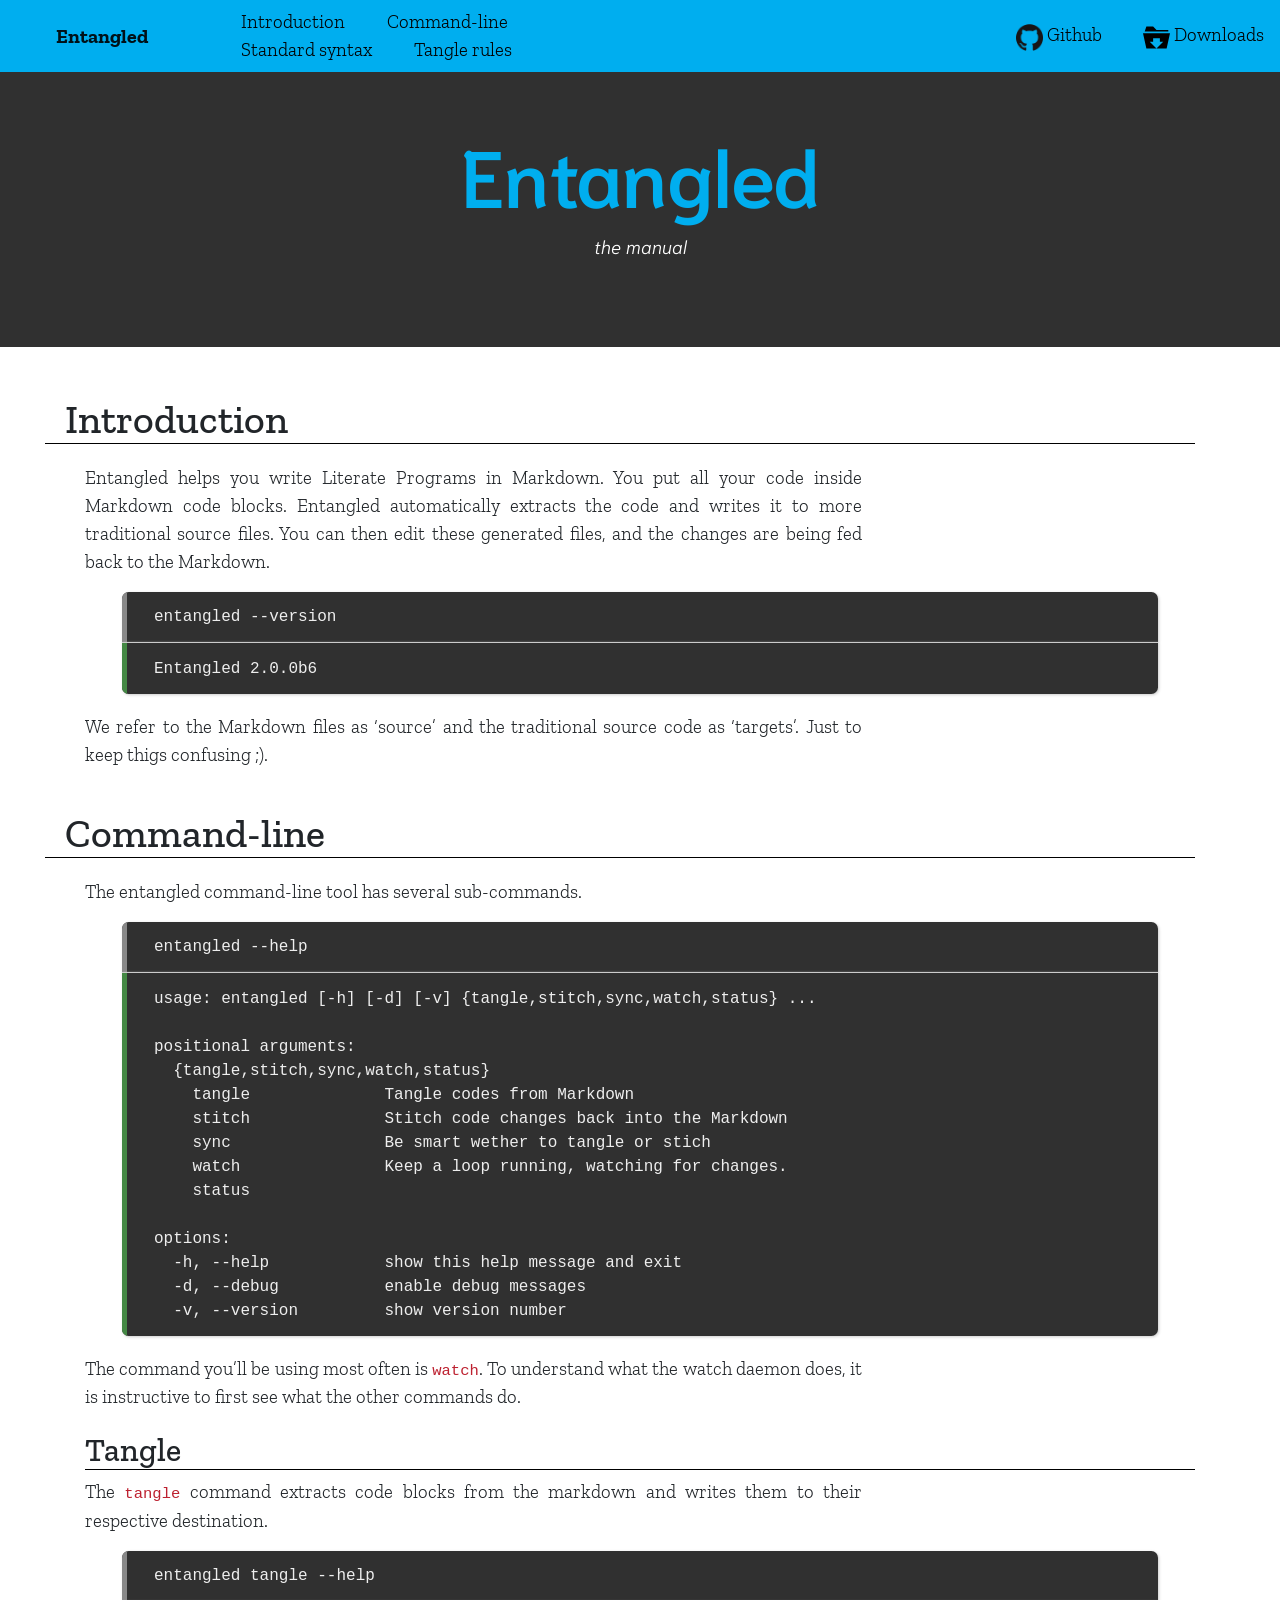
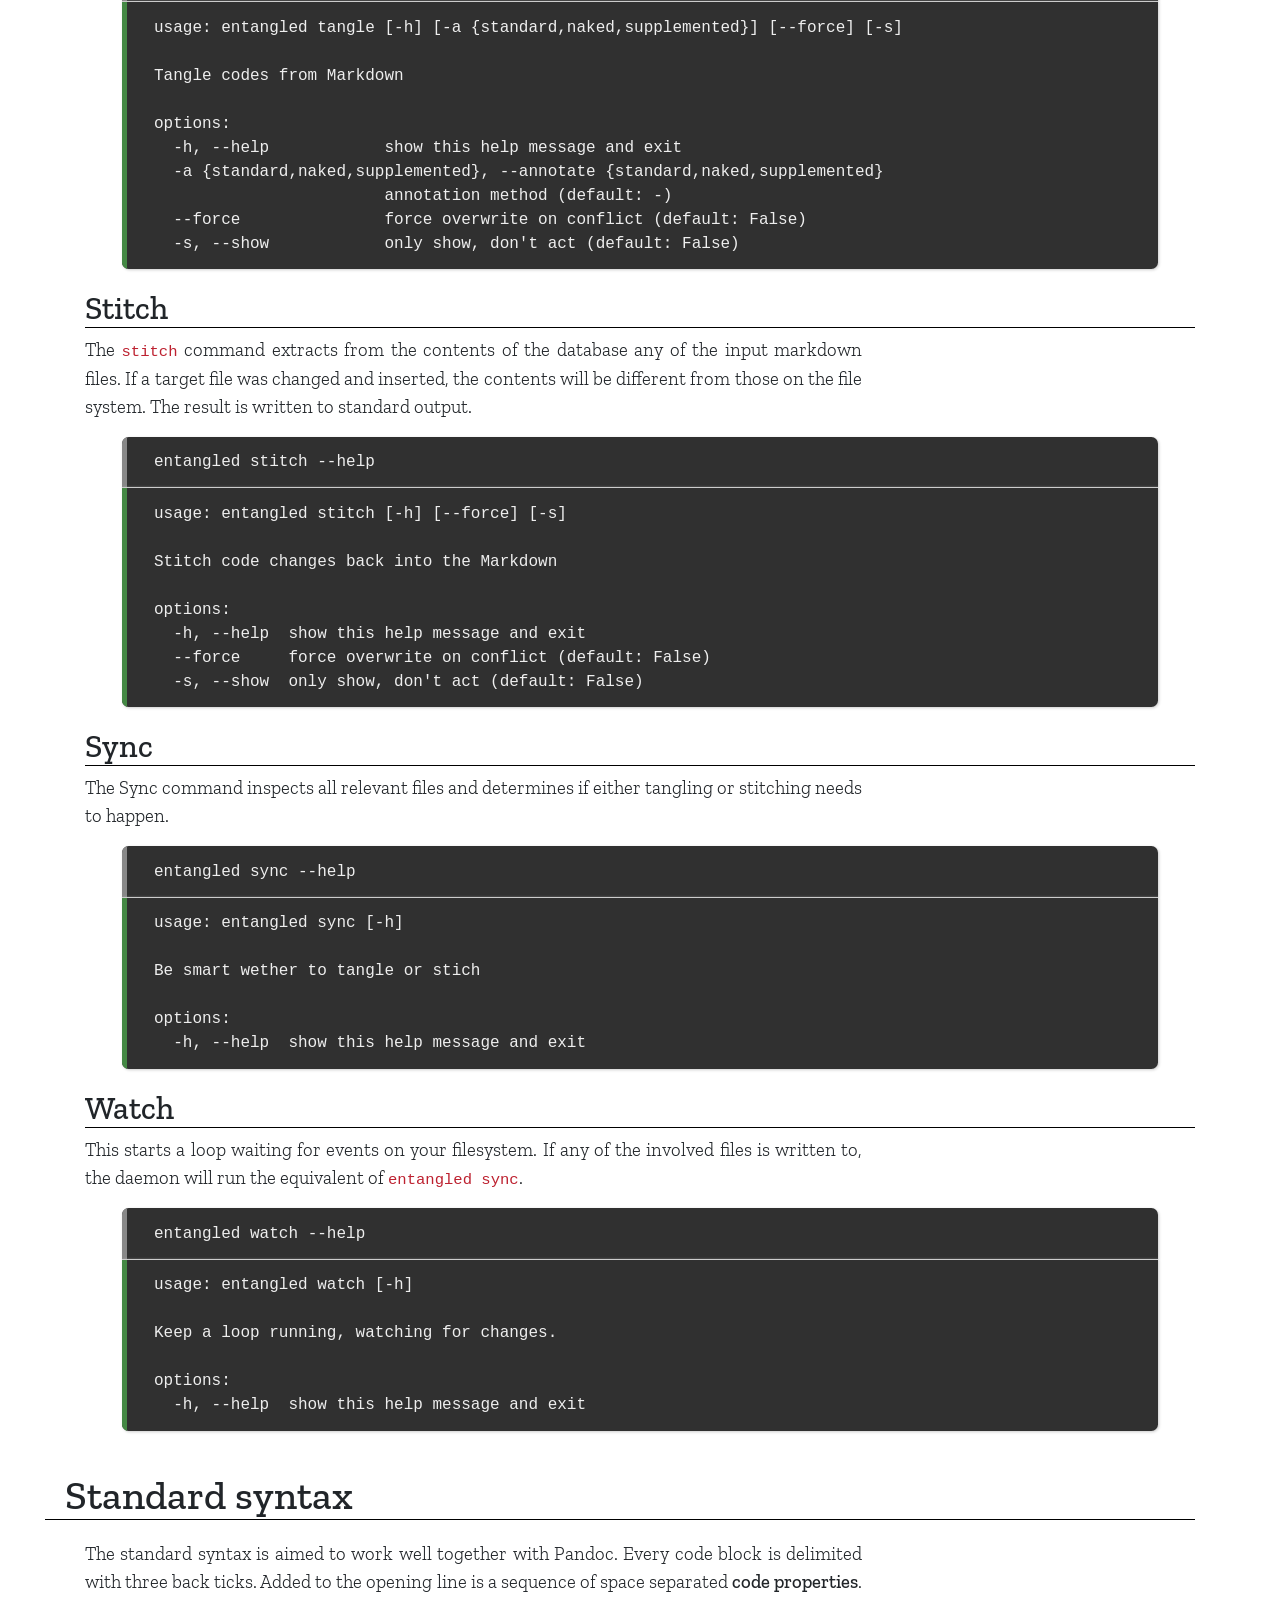
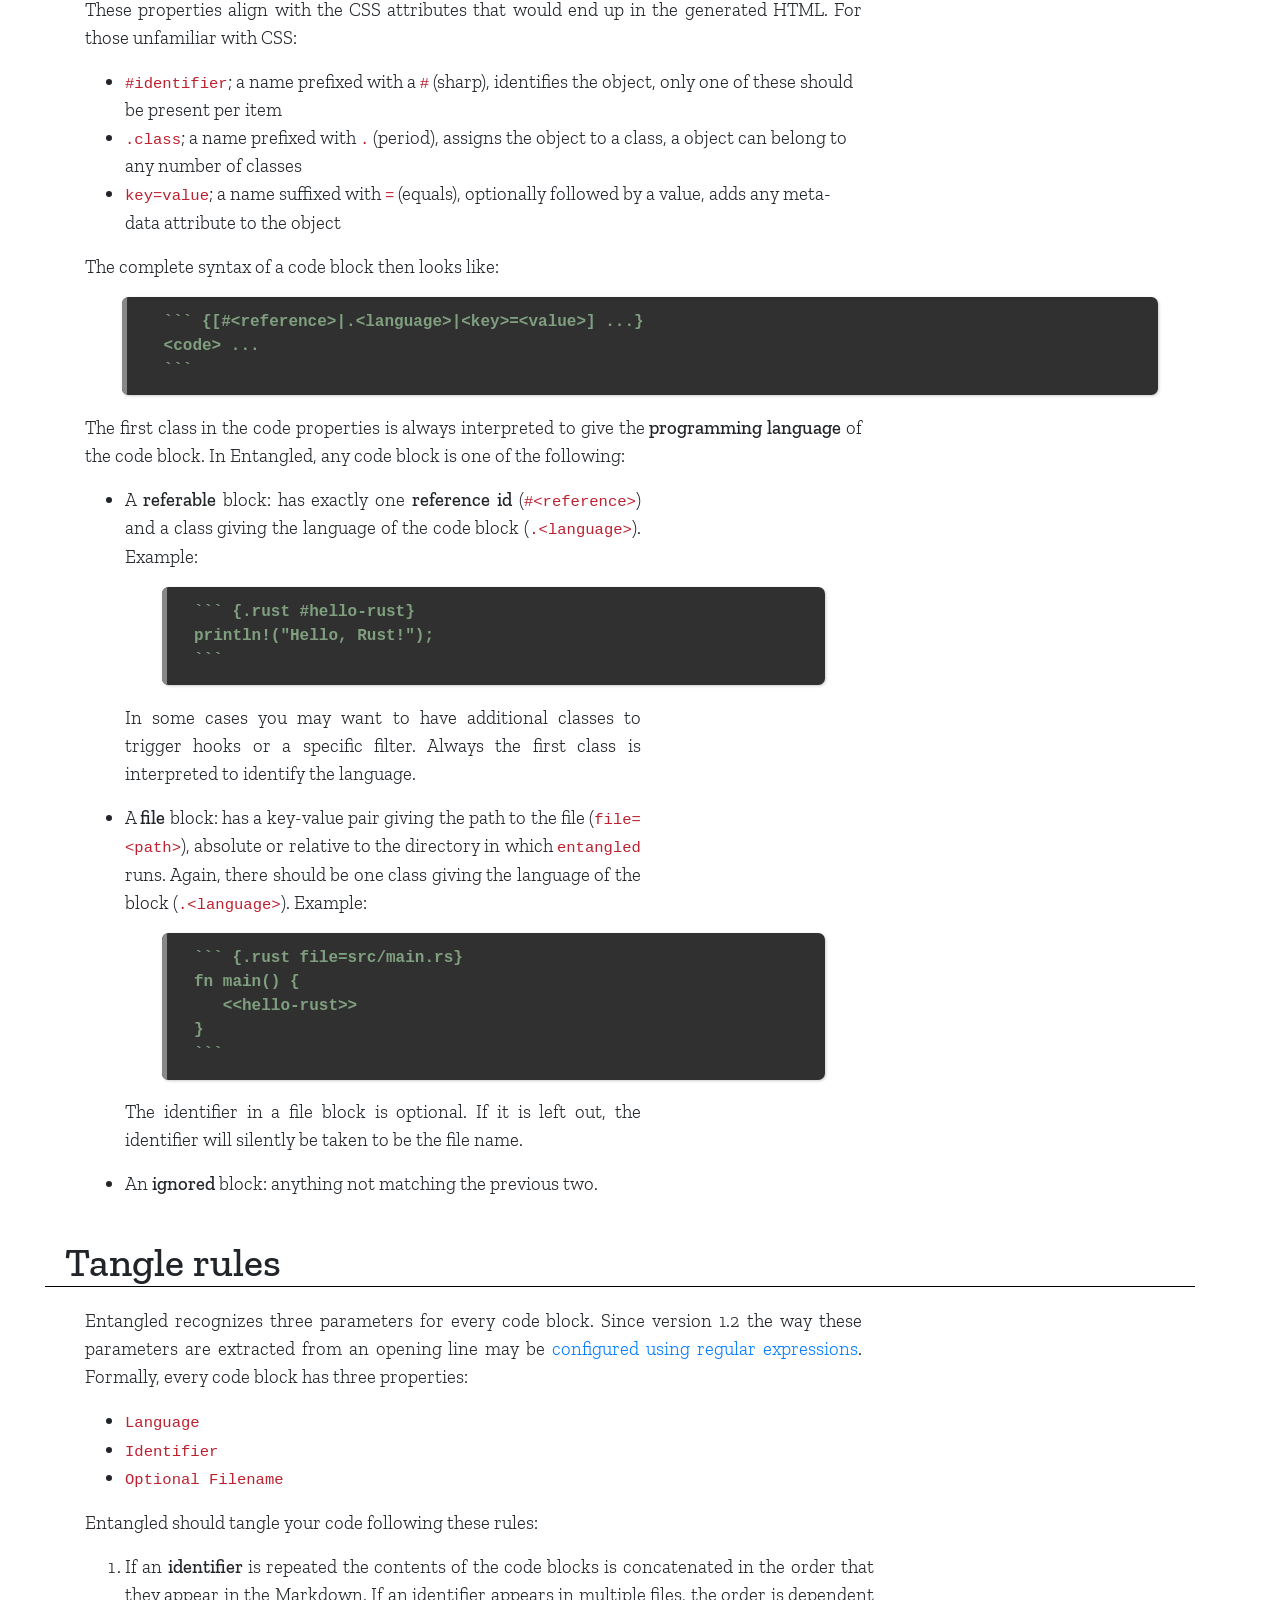
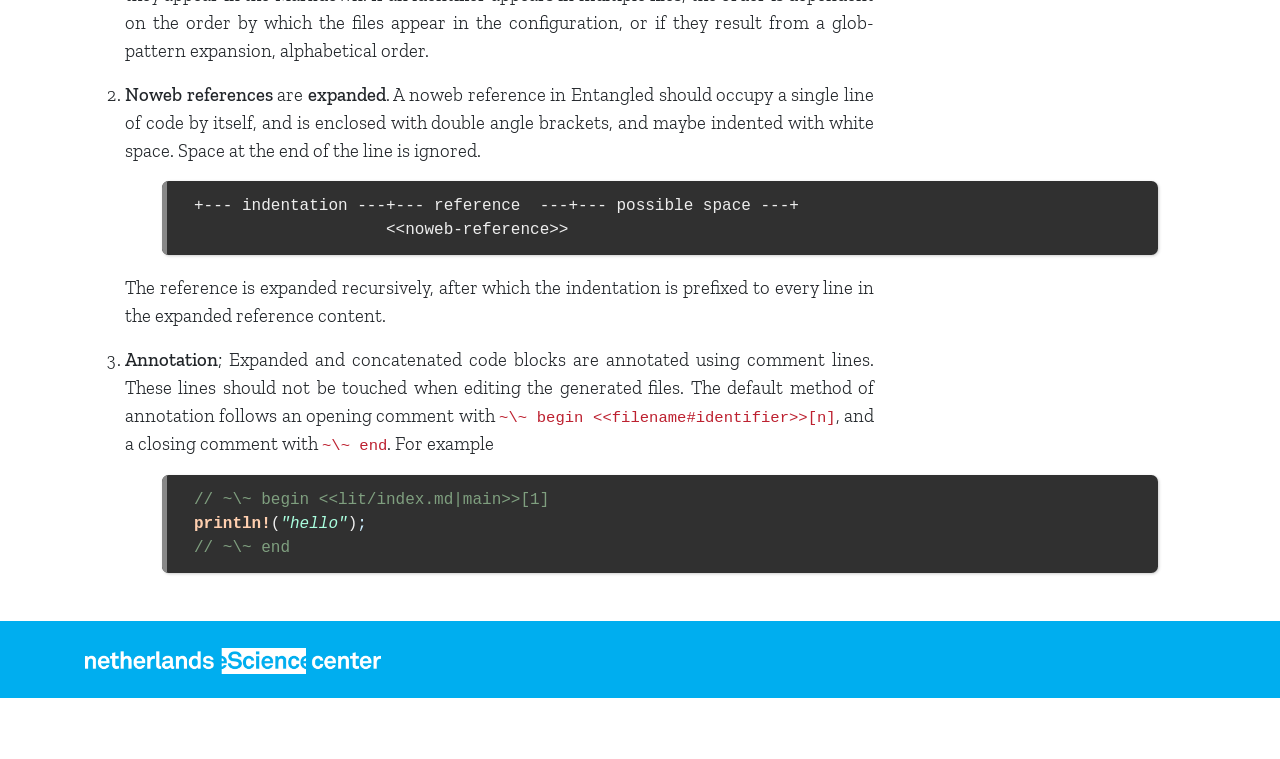
<file: manual.html>
<!DOCTYPE html>
<html xmlns="http://www.w3.org/1999/xhtml" lang="" xml:lang="">
<head>
  <meta charset="utf-8" />
  <meta name="generator" content="pandoc" />
  <meta name="viewport" content="width=device-width, initial-scale=1.0, user-scalable=yes" />
  <title>Entangled</title>
  <style type="text/css">
      code{white-space: pre-wrap;}
      span.smallcaps{font-variant: small-caps;}
      span.underline{text-decoration: underline;}
      div.column{display: inline-block; vertical-align: top; width: 50%;}
  </style>
  <style type="text/css">
pre > code.sourceCode { white-space: pre; position: relative; }
pre > code.sourceCode > span { display: inline-block; line-height: 1.25; }
pre > code.sourceCode > span:empty { height: 1.2em; }
.sourceCode { overflow: visible; }
code.sourceCode > span { color: inherit; text-decoration: inherit; }
div.sourceCode { margin: 1em 0; }
pre.sourceCode { margin: 0; }
@media screen {
div.sourceCode { overflow: auto; }
}
@media print {
pre > code.sourceCode { white-space: pre-wrap; }
pre > code.sourceCode > span { text-indent: -5em; padding-left: 5em; }
}
pre.numberSource code
  { counter-reset: source-line 0; }
pre.numberSource code > span
  { position: relative; left: -4em; counter-increment: source-line; }
pre.numberSource code > span > a:first-child::before
  { content: counter(source-line);
    position: relative; left: -1em; text-align: right; vertical-align: baseline;
    border: none; display: inline-block;
    -webkit-touch-callout: none; -webkit-user-select: none;
    -khtml-user-select: none; -moz-user-select: none;
    -ms-user-select: none; user-select: none;
    padding: 0 4px; width: 4em;
  }
pre.numberSource { margin-left: 3em;  padding-left: 4px; }
div.sourceCode
  { color: #eeeeee; background-color: #303030; }
@media screen {
pre > code.sourceCode > span > a:first-child::before { text-decoration: underline; }
}
code span.al { color: #ffcfaf; } /* Alert */
code span.an { color: #7f9f7f; font-weight: bold; } /* Annotation */
code span.at { } /* Attribute */
code span.bn { color: #aadfff; } /* BaseN */
code span.bu { } /* BuiltIn */
code span.cf { color: #aaffdf; font-weight: bold; } /* ControlFlow */
code span.ch { color: #dca3a3; } /* Char */
code span.cn { color: #dca3a3; font-weight: bold; } /* Constant */
code span.co { color: #7f9f7f; } /* Comment */
code span.cv { color: #7f9f7f; font-weight: bold; } /* CommentVar */
code span.do { color: #7f9f7f; } /* Documentation */
code span.dt { color: #dfdfbf; } /* DataType */
code span.dv { color: #aaffdf; } /* DecVal */
code span.er { color: #c3bf9f; } /* Error */
code span.ex { } /* Extension */
code span.fl { color: #c0bed1; } /* Float */
code span.fu { color: #efef8f; } /* Function */
code span.im { } /* Import */
code span.in { color: #7f9f7f; font-weight: bold; } /* Information */
code span.kw { color: #aaccef; font-weight: bold; } /* Keyword */
code span.op { color: #cceeff; } /* Operator */
code span.ot { color: #efef8f; } /* Other */
code span.pp { color: #ffcfaf; font-weight: bold; } /* Preprocessor */
code span.sc { color: #dca3a3; } /* SpecialChar */
code span.ss { color: #cc9393; } /* SpecialString */
code span.st { color: #aaffdf; font-style: italic; } /* String */
code span.va { } /* Variable */
code span.vs { color: #cc9393; } /* VerbatimString */
code span.wa { color: #7f9f7f; font-weight: bold; } /* Warning */
  </style>
  <!-- Bootstrap 4.5.0 stylesheet -->
  <link rel="stylesheet" href="https://stackpath.bootstrapcdn.com/bootstrap/4.5.0/css/bootstrap.min.css" integrity="sha384-9aIt2nRpC12Uk9gS9baDl411NQApFmC26EwAOH8WgZl5MYYxFfc+NcPb1dKGj7Sk" crossorigin="anonymous">
  <link rel="stylesheet" href="css/nlesc.css" />
  <link rel="stylesheet" href="css/code-examples.css" />
  <!--[if lt IE 9]>
    <script src="//cdnjs.cloudflare.com/ajax/libs/html5shiv/3.7.3/html5shiv-printshiv.min.js"></script>
  <![endif]-->
<!-- <script data-main="scripts/main" src="js/require.js"></script> -->
  <!-- Load React. -->
  <!-- Note: when deploying, replace "development.js" with "production.min.js". -->
<!--  <script src="https://unpkg.com/react@16/umd/react.development.js" crossorigin></script>
  <script src="https://unpkg.com/react-dom@16/umd/react-dom.development.js" crossorigin></script> -->


</head>
<body class="d-flex flex-column">

<nav id="TOC" class="navbar navbar-light">
<a href="#" class="navbar-brand">Entangled</a>
<div class="navbar-nav mr-auto w-50">
<ul>
<li><a href="#introduction" id="toc-introduction">Introduction</a></li>
<li><a href="#command-line" id="toc-command-line">Command-line</a></li>
<li><a href="#standard-syntax" id="toc-standard-syntax">Standard
syntax</a></li>
<li><a href="#tangle-rules" id="toc-tangle-rules">Tangle rules</a></li>
</ul>
</div>
<span id="logobar">
<a href="https://github.com/entangled/entangled.py/"><img src="img/github.png" alt="Octocat" style="height: 20pt"/> Github</a>
<a href="https://github.com/entangled/entangled.py/releases"><img src="img/download.svg" alt="Download" style="height: 20pt"/> Downloads</a>
</span>
</nav>

<div id="title-bar">
<div id="title">
Entangled
</div>
<div id="subtitle">
the manual
</div>
</div>

<main role="main" class="flex-fill"><div class="container my-5">
<h1 id="introduction">Introduction</h1>
<p>Entangled helps you write Literate Programs in Markdown. You put all
your code inside Markdown code blocks. Entangled automatically extracts
the code and writes it to more traditional source files. You can then
edit these generated files, and the changes are being fed back to the
Markdown.</p>
<div class="doctest" data-status="SUCCESS">
<div class="doctestInput">
<div class="sourceCode" id="cb1"><pre
class="sourceCode bash eval"><code class="sourceCode bash"><span id="cb1-1"><a href="#cb1-1" aria-hidden="true" tabindex="-1"></a><span class="ex">entangled</span> <span class="at">--version</span></span></code></pre></div>
</div>
<div class="doctestResult">
<div class="sourceCode" id="cb2"><pre
class="sourceCode txt"><code class="sourceCode default"><span id="cb2-1"><a href="#cb2-1" aria-hidden="true" tabindex="-1"></a>Entangled 2.0.0b6</span></code></pre></div>
</div>
</div>
<p>We refer to the Markdown files as ‘source’ and the traditional source
code as ‘targets’. Just to keep thigs confusing ;).</p>
<h1 id="command-line">Command-line</h1>
<p>The entangled command-line tool has several sub-commands.</p>
<div class="doctest" data-status="SUCCESS">
<div class="doctestInput">
<div class="sourceCode" id="cb3"><pre
class="sourceCode bash eval"><code class="sourceCode bash"><span id="cb3-1"><a href="#cb3-1" aria-hidden="true" tabindex="-1"></a><span class="ex">entangled</span> <span class="at">--help</span></span></code></pre></div>
</div>
<div class="doctestResult">
<div class="sourceCode" id="cb4"><pre
class="sourceCode txt"><code class="sourceCode default"><span id="cb4-1"><a href="#cb4-1" aria-hidden="true" tabindex="-1"></a>usage: entangled [-h] [-d] [-v] {tangle,stitch,sync,watch,status} ...</span>
<span id="cb4-2"><a href="#cb4-2" aria-hidden="true" tabindex="-1"></a></span>
<span id="cb4-3"><a href="#cb4-3" aria-hidden="true" tabindex="-1"></a>positional arguments:</span>
<span id="cb4-4"><a href="#cb4-4" aria-hidden="true" tabindex="-1"></a>  {tangle,stitch,sync,watch,status}</span>
<span id="cb4-5"><a href="#cb4-5" aria-hidden="true" tabindex="-1"></a>    tangle              Tangle codes from Markdown</span>
<span id="cb4-6"><a href="#cb4-6" aria-hidden="true" tabindex="-1"></a>    stitch              Stitch code changes back into the Markdown</span>
<span id="cb4-7"><a href="#cb4-7" aria-hidden="true" tabindex="-1"></a>    sync                Be smart wether to tangle or stich</span>
<span id="cb4-8"><a href="#cb4-8" aria-hidden="true" tabindex="-1"></a>    watch               Keep a loop running, watching for changes.</span>
<span id="cb4-9"><a href="#cb4-9" aria-hidden="true" tabindex="-1"></a>    status</span>
<span id="cb4-10"><a href="#cb4-10" aria-hidden="true" tabindex="-1"></a></span>
<span id="cb4-11"><a href="#cb4-11" aria-hidden="true" tabindex="-1"></a>options:</span>
<span id="cb4-12"><a href="#cb4-12" aria-hidden="true" tabindex="-1"></a>  -h, --help            show this help message and exit</span>
<span id="cb4-13"><a href="#cb4-13" aria-hidden="true" tabindex="-1"></a>  -d, --debug           enable debug messages</span>
<span id="cb4-14"><a href="#cb4-14" aria-hidden="true" tabindex="-1"></a>  -v, --version         show version number</span></code></pre></div>
</div>
</div>
<p>The command you’ll be using most often is <code>watch</code>. To
understand what the watch daemon does, it is instructive to first see
what the other commands do.</p>
<h2 id="tangle">Tangle</h2>
<p>The <code>tangle</code> command extracts code blocks from the
markdown and writes them to their respective destination.</p>
<div class="doctest" data-status="SUCCESS">
<div class="doctestInput">
<div class="sourceCode" id="cb5"><pre
class="sourceCode bash eval"><code class="sourceCode bash"><span id="cb5-1"><a href="#cb5-1" aria-hidden="true" tabindex="-1"></a><span class="ex">entangled</span> tangle <span class="at">--help</span></span></code></pre></div>
</div>
<div class="doctestResult">
<div class="sourceCode" id="cb6"><pre
class="sourceCode txt"><code class="sourceCode default"><span id="cb6-1"><a href="#cb6-1" aria-hidden="true" tabindex="-1"></a>usage: entangled tangle [-h] [-a {standard,naked,supplemented}] [--force] [-s]</span>
<span id="cb6-2"><a href="#cb6-2" aria-hidden="true" tabindex="-1"></a></span>
<span id="cb6-3"><a href="#cb6-3" aria-hidden="true" tabindex="-1"></a>Tangle codes from Markdown</span>
<span id="cb6-4"><a href="#cb6-4" aria-hidden="true" tabindex="-1"></a></span>
<span id="cb6-5"><a href="#cb6-5" aria-hidden="true" tabindex="-1"></a>options:</span>
<span id="cb6-6"><a href="#cb6-6" aria-hidden="true" tabindex="-1"></a>  -h, --help            show this help message and exit</span>
<span id="cb6-7"><a href="#cb6-7" aria-hidden="true" tabindex="-1"></a>  -a {standard,naked,supplemented}, --annotate {standard,naked,supplemented}</span>
<span id="cb6-8"><a href="#cb6-8" aria-hidden="true" tabindex="-1"></a>                        annotation method (default: -)</span>
<span id="cb6-9"><a href="#cb6-9" aria-hidden="true" tabindex="-1"></a>  --force               force overwrite on conflict (default: False)</span>
<span id="cb6-10"><a href="#cb6-10" aria-hidden="true" tabindex="-1"></a>  -s, --show            only show, don&#39;t act (default: False)</span></code></pre></div>
</div>
</div>
<h2 id="stitch">Stitch</h2>
<p>The <code>stitch</code> command extracts from the contents of the
database any of the input markdown files. If a target file was changed
and inserted, the contents will be different from those on the file
system. The result is written to standard output.</p>
<div class="doctest" data-status="SUCCESS">
<div class="doctestInput">
<div class="sourceCode" id="cb7"><pre
class="sourceCode bash eval"><code class="sourceCode bash"><span id="cb7-1"><a href="#cb7-1" aria-hidden="true" tabindex="-1"></a><span class="ex">entangled</span> stitch <span class="at">--help</span></span></code></pre></div>
</div>
<div class="doctestResult">
<div class="sourceCode" id="cb8"><pre
class="sourceCode txt"><code class="sourceCode default"><span id="cb8-1"><a href="#cb8-1" aria-hidden="true" tabindex="-1"></a>usage: entangled stitch [-h] [--force] [-s]</span>
<span id="cb8-2"><a href="#cb8-2" aria-hidden="true" tabindex="-1"></a></span>
<span id="cb8-3"><a href="#cb8-3" aria-hidden="true" tabindex="-1"></a>Stitch code changes back into the Markdown</span>
<span id="cb8-4"><a href="#cb8-4" aria-hidden="true" tabindex="-1"></a></span>
<span id="cb8-5"><a href="#cb8-5" aria-hidden="true" tabindex="-1"></a>options:</span>
<span id="cb8-6"><a href="#cb8-6" aria-hidden="true" tabindex="-1"></a>  -h, --help  show this help message and exit</span>
<span id="cb8-7"><a href="#cb8-7" aria-hidden="true" tabindex="-1"></a>  --force     force overwrite on conflict (default: False)</span>
<span id="cb8-8"><a href="#cb8-8" aria-hidden="true" tabindex="-1"></a>  -s, --show  only show, don&#39;t act (default: False)</span></code></pre></div>
</div>
</div>
<h2 id="sync">Sync</h2>
<p>The Sync command inspects all relevant files and determines if either
tangling or stitching needs to happen.</p>
<div class="doctest" data-status="SUCCESS">
<div class="doctestInput">
<div class="sourceCode" id="cb9"><pre
class="sourceCode bash eval"><code class="sourceCode bash"><span id="cb9-1"><a href="#cb9-1" aria-hidden="true" tabindex="-1"></a><span class="ex">entangled</span> sync <span class="at">--help</span></span></code></pre></div>
</div>
<div class="doctestResult">
<div class="sourceCode" id="cb10"><pre
class="sourceCode txt"><code class="sourceCode default"><span id="cb10-1"><a href="#cb10-1" aria-hidden="true" tabindex="-1"></a>usage: entangled sync [-h]</span>
<span id="cb10-2"><a href="#cb10-2" aria-hidden="true" tabindex="-1"></a></span>
<span id="cb10-3"><a href="#cb10-3" aria-hidden="true" tabindex="-1"></a>Be smart wether to tangle or stich</span>
<span id="cb10-4"><a href="#cb10-4" aria-hidden="true" tabindex="-1"></a></span>
<span id="cb10-5"><a href="#cb10-5" aria-hidden="true" tabindex="-1"></a>options:</span>
<span id="cb10-6"><a href="#cb10-6" aria-hidden="true" tabindex="-1"></a>  -h, --help  show this help message and exit</span></code></pre></div>
</div>
</div>
<h2 id="watch">Watch</h2>
<p>This starts a loop waiting for events on your filesystem. If any of
the involved files is written to, the daemon will run the equivalent of
<code>entangled sync</code>.</p>
<div class="doctest" data-status="SUCCESS">
<div class="doctestInput">
<div class="sourceCode" id="cb11"><pre
class="sourceCode bash eval"><code class="sourceCode bash"><span id="cb11-1"><a href="#cb11-1" aria-hidden="true" tabindex="-1"></a><span class="ex">entangled</span> watch <span class="at">--help</span></span></code></pre></div>
</div>
<div class="doctestResult">
<div class="sourceCode" id="cb12"><pre
class="sourceCode txt"><code class="sourceCode default"><span id="cb12-1"><a href="#cb12-1" aria-hidden="true" tabindex="-1"></a>usage: entangled watch [-h]</span>
<span id="cb12-2"><a href="#cb12-2" aria-hidden="true" tabindex="-1"></a></span>
<span id="cb12-3"><a href="#cb12-3" aria-hidden="true" tabindex="-1"></a>Keep a loop running, watching for changes.</span>
<span id="cb12-4"><a href="#cb12-4" aria-hidden="true" tabindex="-1"></a></span>
<span id="cb12-5"><a href="#cb12-5" aria-hidden="true" tabindex="-1"></a>options:</span>
<span id="cb12-6"><a href="#cb12-6" aria-hidden="true" tabindex="-1"></a>  -h, --help  show this help message and exit</span></code></pre></div>
</div>
</div>
<h1 id="standard-syntax">Standard syntax</h1>
<p>The standard syntax is aimed to work well together with Pandoc. Every
code block is delimited with three back ticks. Added to the opening line
is a sequence of space separated <strong>code properties</strong>. These
properties align with the CSS attributes that would end up in the
generated HTML. For those unfamiliar with CSS:</p>
<ul>
<li><code>#identifier</code>; a name prefixed with a <code>#</code>
(sharp), identifies the object, only one of these should be present per
item</li>
<li><code>.class</code>; a name prefixed with <code>.</code> (period),
assigns the object to a class, a object can belong to any number of
classes</li>
<li><code>key=value</code>; a name suffixed with <code>=</code>
(equals), optionally followed by a value, adds any meta-data attribute
to the object</li>
</ul>
<p>The complete syntax of a code block then looks like:</p>
<div class="sourceCode" id="cb13"><pre
class="sourceCode markdown"><code class="sourceCode markdown"><span id="cb13-1"><a href="#cb13-1" aria-hidden="true" tabindex="-1"></a> <span class="in">``` {[#&lt;reference&gt;|.&lt;language&gt;|&lt;key&gt;=&lt;value&gt;] ...}</span></span>
<span id="cb13-2"><a href="#cb13-2" aria-hidden="true" tabindex="-1"></a><span class="in"> &lt;code&gt; ...</span></span>
<span id="cb13-3"><a href="#cb13-3" aria-hidden="true" tabindex="-1"></a><span class="in"> ```</span></span></code></pre></div>
<p>The first class in the code properties is always interpreted to give
the <strong>programming language</strong> of the code block. In
Entangled, any code block is one of the following:</p>
<ul>
<li><p>A <strong>referable</strong> block: has exactly one
<strong>reference id</strong> (<code>#&lt;reference&gt;</code>) and a
class giving the language of the code block
(<code>.&lt;language&gt;</code>). Example:</p>
<div class="sourceCode" id="cb14"><pre
class="sourceCode markdown"><code class="sourceCode markdown"><span id="cb14-1"><a href="#cb14-1" aria-hidden="true" tabindex="-1"></a><span class="in">``` {.rust #hello-rust}</span></span>
<span id="cb14-2"><a href="#cb14-2" aria-hidden="true" tabindex="-1"></a><span class="in">println!(&quot;Hello, Rust!&quot;);</span></span>
<span id="cb14-3"><a href="#cb14-3" aria-hidden="true" tabindex="-1"></a><span class="in">```</span></span></code></pre></div>
<p>In some cases you may want to have additional classes to trigger
hooks or a specific filter. Always the first class is interpreted to
identify the language.</p></li>
<li><p>A <strong>file</strong> block: has a key-value pair giving the
path to the file (<code>file=&lt;path&gt;</code>), absolute or relative
to the directory in which <code>entangled</code> runs. Again, there
should be one class giving the language of the block
(<code>.&lt;language&gt;</code>). Example:</p>
<div class="sourceCode" id="cb15"><pre
class="sourceCode markdown"><code class="sourceCode markdown"><span id="cb15-1"><a href="#cb15-1" aria-hidden="true" tabindex="-1"></a><span class="in">``` {.rust file=src/main.rs}</span></span>
<span id="cb15-2"><a href="#cb15-2" aria-hidden="true" tabindex="-1"></a><span class="in">fn main() {</span></span>
<span id="cb15-3"><a href="#cb15-3" aria-hidden="true" tabindex="-1"></a><span class="in">   &lt;&lt;hello-rust&gt;&gt;</span></span>
<span id="cb15-4"><a href="#cb15-4" aria-hidden="true" tabindex="-1"></a><span class="in">}</span></span>
<span id="cb15-5"><a href="#cb15-5" aria-hidden="true" tabindex="-1"></a><span class="in">```</span></span></code></pre></div>
<p>The identifier in a file block is optional. If it is left out, the
identifier will silently be taken to be the file name.</p></li>
<li><p>An <strong>ignored</strong> block: anything not matching the
previous two.</p></li>
</ul>
<h1 id="tangle-rules">Tangle rules</h1>
<p>Entangled recognizes three parameters for every code block. Since
version 1.2 the way these parameters are extracted from an opening line
may be <a href="#custom-syntax">configured using regular
expressions</a>. Formally, every code block has three properties:</p>
<ul>
<li><code>Language</code></li>
<li><code>Identifier</code></li>
<li><code>Optional Filename</code></li>
</ul>
<p>Entangled should tangle your code following these rules:</p>
<ol type="1">
<li><p>If an <strong>identifier</strong> is repeated the contents of the
code blocks is concatenated in the order that they appear in the
Markdown. If an identifier appears in multiple files, the order is
dependent on the order by which the files appear in the configuration,
or if they result from a glob-pattern expansion, alphabetical
order.</p></li>
<li><p><strong>Noweb references</strong> are <strong>expanded</strong>.
A noweb reference in Entangled should occupy a single line of code by
itself, and is enclosed with double angle brackets, and maybe indented
with white space. Space at the end of the line is ignored.</p>
<div class="sourceCode" id="cb16"><pre
class="sourceCode txt"><code class="sourceCode default"><span id="cb16-1"><a href="#cb16-1" aria-hidden="true" tabindex="-1"></a>+--- indentation ---+--- reference  ---+--- possible space ---+</span>
<span id="cb16-2"><a href="#cb16-2" aria-hidden="true" tabindex="-1"></a>                    &lt;&lt;noweb-reference&gt;&gt;</span></code></pre></div>
<p>The reference is expanded recursively, after which the indentation is
prefixed to every line in the expanded reference content.</p></li>
<li><p><strong>Annotation</strong>; Expanded and concatenated code
blocks are annotated using comment lines. These lines should not be
touched when editing the generated files. The default method of
annotation follows an opening comment with
<code>~\~ begin &lt;&lt;filename#identifier&gt;&gt;[n]</code>, and a
closing comment with <code>~\~ end</code>. For example</p>
<div class="sourceCode" id="cb17"><pre
class="sourceCode rust"><code class="sourceCode rust"><span id="cb17-1"><a href="#cb17-1" aria-hidden="true" tabindex="-1"></a><span class="co">// ~\~ begin &lt;&lt;lit/index.md|main&gt;&gt;[1]</span></span>
<span id="cb17-2"><a href="#cb17-2" aria-hidden="true" tabindex="-1"></a><span class="pp">println!</span>(<span class="st">&quot;hello&quot;</span>)<span class="op">;</span></span>
<span id="cb17-3"><a href="#cb17-3" aria-hidden="true" tabindex="-1"></a><span class="co">// ~\~ end</span></span></code></pre></div>
<!-- These comments can be configured to also include line numbers (see [annotation config](#annotation-config)). --></li>
</ol>
</div></main>

<footer class="py-4 footer"><div class="container">
<a href="https://esciencecenter.nl/"><img src="img/escience_white.png"
style="height: 20pt" /></a>
</div></footer>


<!-- Bootstrap 4.5.0 -->
<script src="https://code.jquery.com/jquery-3.5.1.slim.min.js" integrity="sha384-DfXdz2htPH0lsSSs5nCTpuj/zy4C+OGpamoFVy38MVBnE+IbbVYUew+OrCXaRkfj" crossorigin="anonymous"></script>
<script src="https://cdn.jsdelivr.net/npm/popper.js@1.16.0/dist/umd/popper.min.js" integrity="sha384-Q6E9RHvbIyZFJoft+2mJbHaEWldlvI9IOYy5n3zV9zzTtmI3UksdQRVvoxMfooAo" crossorigin="anonymous"></script>
<script src="https://stackpath.bootstrapcdn.com/bootstrap/4.5.0/js/bootstrap.min.js" integrity="sha384-OgVRvuATP1z7JjHLkuOU7Xw704+h835Lr+6QL9UvYjZE3Ipu6Tp75j7Bh/kR0JKI" crossorigin="anonymous"></script>

<!-- Mathjax -->
</body>
</html>
</file>
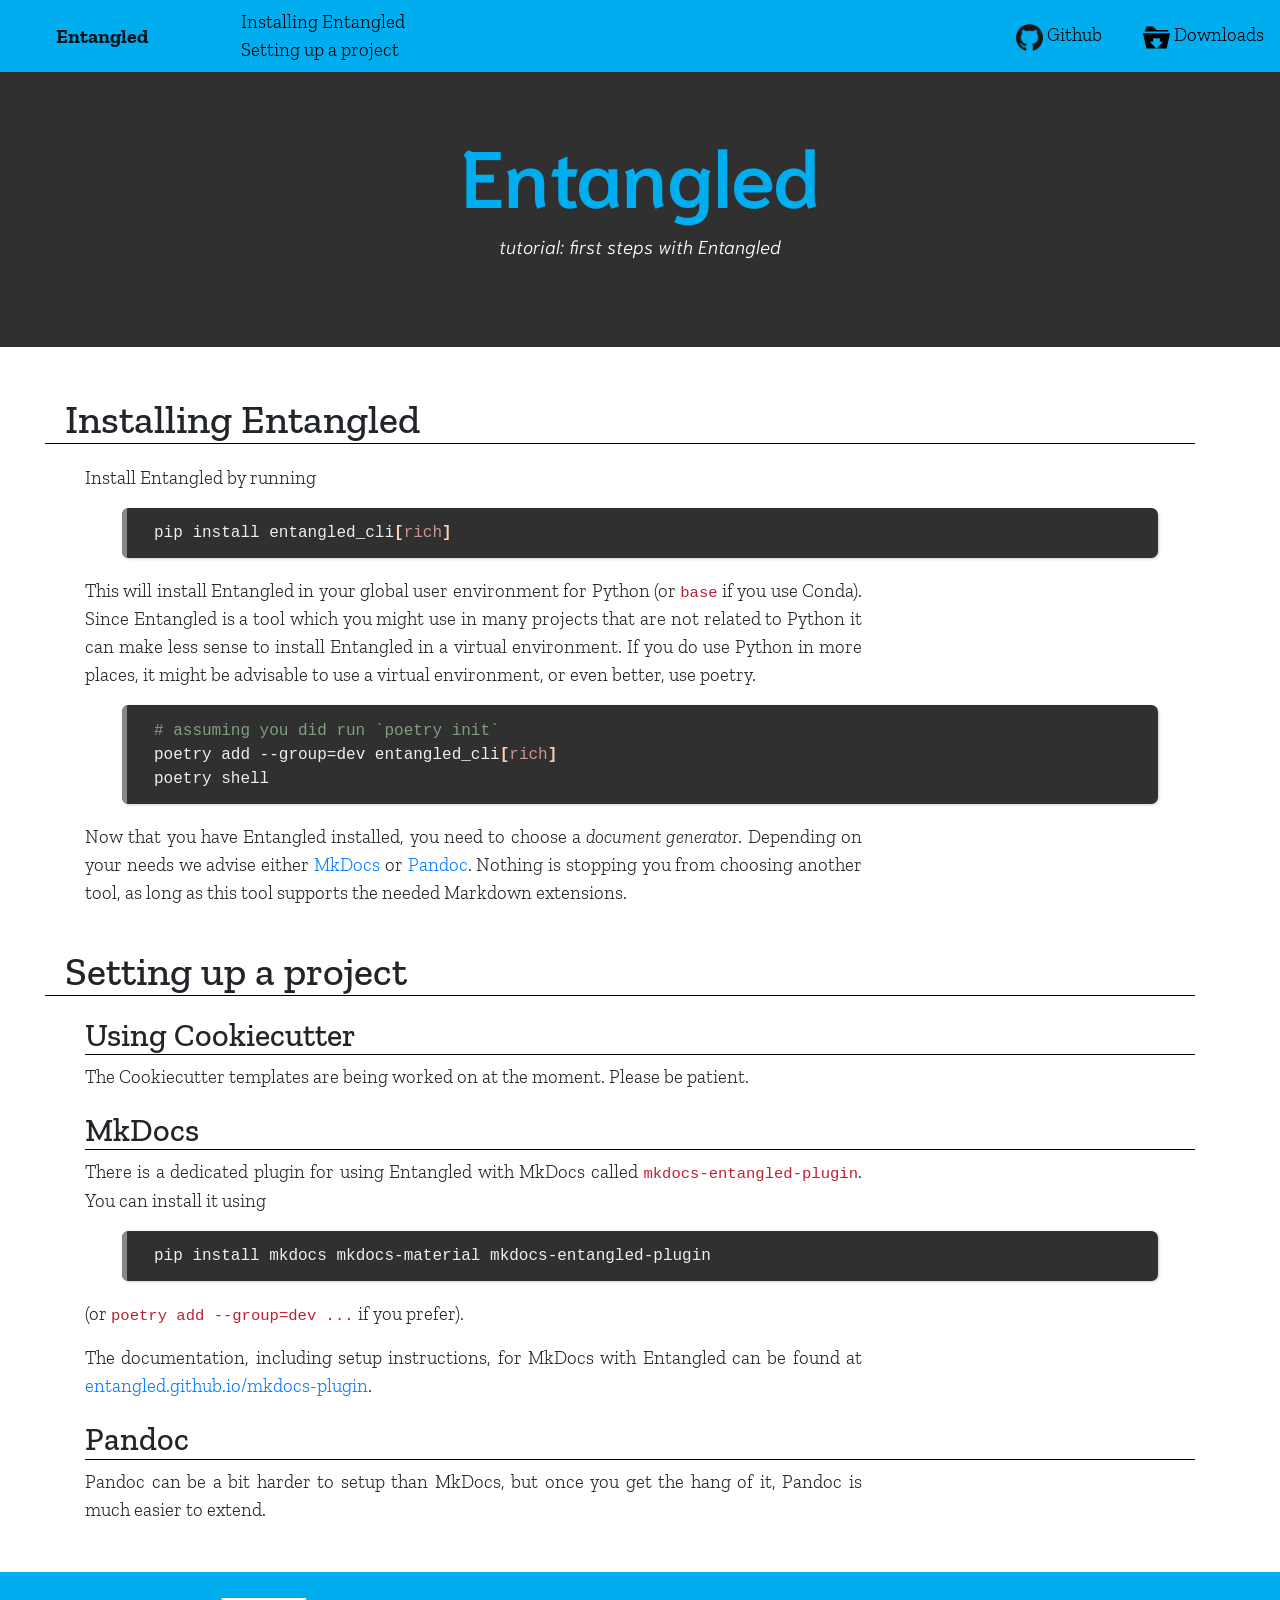
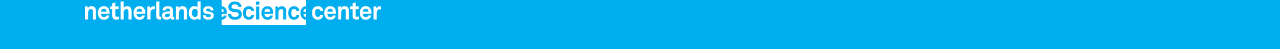
<file: tutorial.html>
<!DOCTYPE html>
<html xmlns="http://www.w3.org/1999/xhtml" lang="" xml:lang="">
<head>
  <meta charset="utf-8" />
  <meta name="generator" content="pandoc" />
  <meta name="viewport" content="width=device-width, initial-scale=1.0, user-scalable=yes" />
  <title>Entangled</title>
  <style type="text/css">
      code{white-space: pre-wrap;}
      span.smallcaps{font-variant: small-caps;}
      span.underline{text-decoration: underline;}
      div.column{display: inline-block; vertical-align: top; width: 50%;}
  </style>
  <style type="text/css">
pre > code.sourceCode { white-space: pre; position: relative; }
pre > code.sourceCode > span { display: inline-block; line-height: 1.25; }
pre > code.sourceCode > span:empty { height: 1.2em; }
.sourceCode { overflow: visible; }
code.sourceCode > span { color: inherit; text-decoration: inherit; }
div.sourceCode { margin: 1em 0; }
pre.sourceCode { margin: 0; }
@media screen {
div.sourceCode { overflow: auto; }
}
@media print {
pre > code.sourceCode { white-space: pre-wrap; }
pre > code.sourceCode > span { text-indent: -5em; padding-left: 5em; }
}
pre.numberSource code
  { counter-reset: source-line 0; }
pre.numberSource code > span
  { position: relative; left: -4em; counter-increment: source-line; }
pre.numberSource code > span > a:first-child::before
  { content: counter(source-line);
    position: relative; left: -1em; text-align: right; vertical-align: baseline;
    border: none; display: inline-block;
    -webkit-touch-callout: none; -webkit-user-select: none;
    -khtml-user-select: none; -moz-user-select: none;
    -ms-user-select: none; user-select: none;
    padding: 0 4px; width: 4em;
  }
pre.numberSource { margin-left: 3em;  padding-left: 4px; }
div.sourceCode
  { color: #eeeeee; background-color: #303030; }
@media screen {
pre > code.sourceCode > span > a:first-child::before { text-decoration: underline; }
}
code span.al { color: #ffcfaf; } /* Alert */
code span.an { color: #7f9f7f; font-weight: bold; } /* Annotation */
code span.at { } /* Attribute */
code span.bn { color: #aadfff; } /* BaseN */
code span.bu { } /* BuiltIn */
code span.cf { color: #aaffdf; font-weight: bold; } /* ControlFlow */
code span.ch { color: #dca3a3; } /* Char */
code span.cn { color: #dca3a3; font-weight: bold; } /* Constant */
code span.co { color: #7f9f7f; } /* Comment */
code span.cv { color: #7f9f7f; font-weight: bold; } /* CommentVar */
code span.do { color: #7f9f7f; } /* Documentation */
code span.dt { color: #dfdfbf; } /* DataType */
code span.dv { color: #aaffdf; } /* DecVal */
code span.er { color: #c3bf9f; } /* Error */
code span.ex { } /* Extension */
code span.fl { color: #c0bed1; } /* Float */
code span.fu { color: #efef8f; } /* Function */
code span.im { } /* Import */
code span.in { color: #7f9f7f; font-weight: bold; } /* Information */
code span.kw { color: #aaccef; font-weight: bold; } /* Keyword */
code span.op { color: #cceeff; } /* Operator */
code span.ot { color: #efef8f; } /* Other */
code span.pp { color: #ffcfaf; font-weight: bold; } /* Preprocessor */
code span.sc { color: #dca3a3; } /* SpecialChar */
code span.ss { color: #cc9393; } /* SpecialString */
code span.st { color: #aaffdf; font-style: italic; } /* String */
code span.va { } /* Variable */
code span.vs { color: #cc9393; } /* VerbatimString */
code span.wa { color: #7f9f7f; font-weight: bold; } /* Warning */
  </style>
  <!-- Bootstrap 4.5.0 stylesheet -->
  <link rel="stylesheet" href="https://stackpath.bootstrapcdn.com/bootstrap/4.5.0/css/bootstrap.min.css" integrity="sha384-9aIt2nRpC12Uk9gS9baDl411NQApFmC26EwAOH8WgZl5MYYxFfc+NcPb1dKGj7Sk" crossorigin="anonymous">
  <link rel="stylesheet" href="css/nlesc.css" />
  <link rel="stylesheet" href="css/code-examples.css" />
  <!--[if lt IE 9]>
    <script src="//cdnjs.cloudflare.com/ajax/libs/html5shiv/3.7.3/html5shiv-printshiv.min.js"></script>
  <![endif]-->
<!-- <script data-main="scripts/main" src="js/require.js"></script> -->
  <!-- Load React. -->
  <!-- Note: when deploying, replace "development.js" with "production.min.js". -->
<!--  <script src="https://unpkg.com/react@16/umd/react.development.js" crossorigin></script>
  <script src="https://unpkg.com/react-dom@16/umd/react-dom.development.js" crossorigin></script> -->


</head>
<body class="d-flex flex-column">

<nav id="TOC" class="navbar navbar-light">
<a href="#" class="navbar-brand">Entangled</a>
<div class="navbar-nav mr-auto w-50">
<ul>
<li><a href="#installing-entangled"
id="toc-installing-entangled">Installing Entangled</a></li>
<li><a href="#setting-up-a-project"
id="toc-setting-up-a-project">Setting up a project</a></li>
</ul>
</div>
<span id="logobar">
<a href="https://github.com/entangled/entangled.py/"><img src="img/github.png" alt="Octocat" style="height: 20pt"/> Github</a>
<a href="https://github.com/entangled/entangled.py/releases"><img src="img/download.svg" alt="Download" style="height: 20pt"/> Downloads</a>
</span>
</nav>

<div id="title-bar">
<div id="title">
Entangled
</div>
<div id="subtitle">
tutorial: first steps with Entangled
</div>
</div>

<main role="main" class="flex-fill"><div class="container my-5">
<h1 id="installing-entangled">Installing Entangled</h1>
<p>Install Entangled by running</p>
<div class="sourceCode" id="cb1"><pre
class="sourceCode bash"><code class="sourceCode bash"><span id="cb1-1"><a href="#cb1-1" aria-hidden="true" tabindex="-1"></a><span class="ex">pip</span> install entangled_cli<span class="pp">[</span><span class="ss">rich</span><span class="pp">]</span></span></code></pre></div>
<p>This will install Entangled in your global user environment for
Python (or <code>base</code> if you use Conda). Since Entangled is a
tool which you might use in many projects that are not related to Python
it can make less sense to install Entangled in a virtual environment. If
you do use Python in more places, it might be advisable to use a virtual
environment, or even better, use poetry.</p>
<div class="sourceCode" id="cb2"><pre
class="sourceCode bash"><code class="sourceCode bash"><span id="cb2-1"><a href="#cb2-1" aria-hidden="true" tabindex="-1"></a><span class="co"># assuming you did run `poetry init`</span></span>
<span id="cb2-2"><a href="#cb2-2" aria-hidden="true" tabindex="-1"></a><span class="ex">poetry</span> add <span class="at">--group</span><span class="op">=</span>dev entangled_cli<span class="pp">[</span><span class="ss">rich</span><span class="pp">]</span></span>
<span id="cb2-3"><a href="#cb2-3" aria-hidden="true" tabindex="-1"></a><span class="ex">poetry</span> shell</span></code></pre></div>
<p>Now that you have Entangled installed, you need to choose a
<em>document generator</em>. Depending on your needs we advise either <a
href="https://www.mkdocs.org/">MkDocs</a> or <a
href="https://www.pandoc.org">Pandoc</a>. Nothing is stopping you from
choosing another tool, as long as this tool supports the needed Markdown
extensions.</p>
<h1 id="setting-up-a-project">Setting up a project</h1>
<h2 id="using-cookiecutter">Using Cookiecutter</h2>
<p>The Cookiecutter templates are being worked on at the moment. Please
be patient.</p>
<h2 id="mkdocs">MkDocs</h2>
<p>There is a dedicated plugin for using Entangled with MkDocs called
<code>mkdocs-entangled-plugin</code>. You can install it using</p>
<div class="sourceCode" id="cb3"><pre
class="sourceCode bash"><code class="sourceCode bash"><span id="cb3-1"><a href="#cb3-1" aria-hidden="true" tabindex="-1"></a><span class="ex">pip</span> install mkdocs mkdocs-material mkdocs-entangled-plugin</span></code></pre></div>
<p>(or <code>poetry add --group=dev ...</code> if you prefer).</p>
<p>The documentation, including setup instructions, for MkDocs with
Entangled can be found at <a
href="https://entangled.github.io/mkdocs-plugin">entangled.github.io/mkdocs-plugin</a>.</p>
<h2 id="pandoc">Pandoc</h2>
<p>Pandoc can be a bit harder to setup than MkDocs, but once you get the
hang of it, Pandoc is much easier to extend.</p>
</div></main>

<footer class="py-4 footer"><div class="container">
<a href="https://esciencecenter.nl/"><img src="img/escience_white.png"
style="height: 20pt" /></a>
</div></footer>


<!-- Bootstrap 4.5.0 -->
<script src="https://code.jquery.com/jquery-3.5.1.slim.min.js" integrity="sha384-DfXdz2htPH0lsSSs5nCTpuj/zy4C+OGpamoFVy38MVBnE+IbbVYUew+OrCXaRkfj" crossorigin="anonymous"></script>
<script src="https://cdn.jsdelivr.net/npm/popper.js@1.16.0/dist/umd/popper.min.js" integrity="sha384-Q6E9RHvbIyZFJoft+2mJbHaEWldlvI9IOYy5n3zV9zzTtmI3UksdQRVvoxMfooAo" crossorigin="anonymous"></script>
<script src="https://stackpath.bootstrapcdn.com/bootstrap/4.5.0/js/bootstrap.min.js" integrity="sha384-OgVRvuATP1z7JjHLkuOU7Xw704+h835Lr+6QL9UvYjZE3Ipu6Tp75j7Bh/kR0JKI" crossorigin="anonymous"></script>

<!-- Mathjax -->
</body>
</html>
</file>
<file: css/nlesc.css>
@import url('https://fonts.googleapis.com/css?family=Zilla+Slab:300,400,500&display=swap');

body {
        font-family: 'Zilla Slab', serif;
        font-size: 16pt;
        font-weight: 300;
        min-height: 100vh;
}

main {
        background: #eee;
}

h1 {
        padding-left: 0.5em;
        border-bottom: thin solid black;
}

h2 {
        margin-top: 15pt;
        border-bottom: thin solid black;
}

strong {
        font-weight: 500;
}

nav {
    background: #00aeef;
    color: black;
} 

footer {
    background: #00aeef;
    color: white;
}

footer a {
    font-weight: 400;
    color: white;
    text-decoration: underline;
}

footer a:hover {
    color: white;
}

nav a {
    color: black;
}

nav li a:hover {
        color: white;
}

.annotated-code p {
        margin-bottom: 2pt;
        font-family: "Cantarell", sans-serif;
        font-size: smaller;
}

div.sourceCode {
        padding: 0;
        margin: 0.2em 2em 1em 2em;
        border-radius: 5pt;
        box-shadow: 1px 1px 3px 0px #ccc;
}

pre.sourceCode {
        /* background: #eee; */
        color: inherit;
        margin: 0;
        border-left: thick solid #888;
        padding: 10pt 10pt 10pt 20pt;
        font-size: 1rem;
}

.doctestResult pre.sourceCode {
        border-color: #484;
}

.doctestInput div.sourceCode {
        border-radius: 5pt 5pt 0 0;
        margin-bottom: 0;
}

.doctestResult div.sourceCode {
        border-radius: 0 0 5pt 5pt;
        margin-top: 0;
        border-top: thin solid #ccc;
}

.doctest[data-status='FAIL'] .doctestResult div.sourceCode {
        border-radius: 0 0 0 0;
}

.doctest[data-status='FAIL'] .doctestResult pre.sourceCode {
        border-color: #933;
}

.doctest .doctestExpect div.sourceCode {
        border-radius: 0 0 5pt 5pt;
        margin-top: 0;
        border-top: thin solid #ccc;
}

.doctest .doctestExpect pre.sourceCode:before {
        content: "Expected: ";
}

.doctestExpect pre.sourceCode {
        border-color: #888;
}

footer {
        padding: 0.5em 0 0.5em 0;
}

blockquote {
        border-left: thick solid #888;
        padding: 10pt 10pt 10pt 20pt;
        margin-left: 2em;
}

table {
        margin-left: 2em;
        margin-right: 2em;
        border-left: thick solid #888;
        background: white;
        border-radius: 5pt;
        box-shadow: 1px 1px 3px 0px #ccc;
}

td, th {
        padding: 2pt 5pt 2pt 5pt;
}

th {
        border-bottom: solid thin black;
}

tr:nth-child(even) {
        background-color: #eee;
}

code {
        color: #bd2130;
        font-family: "Source Code Pro", monospace;
        font-weight: 400;
        font-size: smaller;
}

.fold-block {
        margin-right: 20pt;
        margin-bottom: 20pt;
}

.fold-block div.sourceCode {
        margin-left: 30pt;
        margin-right: 10pt;
}

.fold-toggle {
        text-align: left;
        font-family: "Cantarell", sans-serif;
        /*font-size: 13pt;*/
        font-weight: 400;
        font-style: italic;
        margin-bottom: 3pt;
}

figure {
        margin: 0.2em 2em 1em 2em;
        border-left: thick solid #568;
        max-width: 100%;
        box-shadow: 1px 1px 3px 0px #ccc;
        border-radius: 5pt;
        padding-bottom: 5pt;
}

figure img {
        max-width: 100%;
        border-radius: 0 5pt 0 0;
}

figcaption {
        font-style: italic;
        margin: 5pt 5pt 5pt 5pt;
}


@media only screen and (min-width: 768px) {
        h1 {
                margin: 1em 0 0.5em -1em;
                padding-left: 0.5em;
                border-bottom: thin solid black;
        }
}
</file>
<file: css/code-examples.css>
/* ~/~ begin <<lit/doctheme.md#docs/css/code-examples.css>>[init] */
@import url('https://fonts.googleapis.com/css?family=Niramit:300,300i&display=swap');

body {
    background: white;
    font-size: 12pt;
}

main {
    background: white;
}

#title-bar {
    font-family: "Niramit", sans-serif;
    text-align: center;
    background: #303030;
    padding: 20pt 0 30pt 0;
}

#title {
    color: #00aeef;
    font-size: 42pt;
    font-weight: 600;
}

#subtitle {
    color: white;
    font-style: italic;
}

.navbar-brand {
    font-weight: bold;
}

#logobar {
    margin-top: 10pt;
}

nav a {
    margin-left: 2em;
}

nav ul {
    margin-bottom: 0;
}

nav ul li {
    white-space: nowrap;
    display: inline;
}

.given-input pre.sourceCode {
    border: none;
}

.given-input div.sourceCode {
    box-shadow: none;
}

blockquote {
    border-left: 5pt solid #ddd;
    margin: 25pt 30pt 40pt 30pt;
    max-width: 35em;
    text-align: justify;
}
blockquote a {
    display: flex;
    float: right;
    justify-content: space-between;
}

.phonetic {
    font-family: serif;
}

#synopsis {
   line-height: 2;
}

h4:before {
    content: "• •";
    margin-right: 20pt;
}

h4 {
    background: #00aeef;
    color: white;
    text-shadow: 0.4px 0.4px 1px black;
    margin: 0 10pt;
    padding: 4pt 0 6pt 10pt;
    border-radius: 8pt 8pt 0pt 0pt;
}

.example {
  padding: 0px;
  overflow: hidden;
  margin: 0 10pt 0pt 10pt;
  background-color: #f1f1f1;
} 

.example figcaption {
    display: none;
}

.example figure {
    flex: 0 0 40%;
    padding: 0;
    margin: 0;
    border: none;
    box-shadow: none;
}

.example .given-input {
    padding: 0pt;
    margin: 0pt;
    background: #303030;
}
.example p {
    margin: 15pt 10pt;
    text-align: justify;
}

.example .given-input div.sourceCode {
    margin: 0pt;
    width: 95%;
    padding: 10pt 5pt;
    border: none;
    border-radius: 0pt;
    font-size: 12pt;
    overflow: hidden;
} 

.example .generated-output {
    margin: 0pt;
    padding: 0pt 10pt 15pt 10pt;
}

.example .generated-output p {
    margin: 15pt 0pt;
}

.example .generated-output .annotated-code p {
    margin-bottom: 2pt;
}

.example .generated-output div.sourceCode {
    width: 27em;
    margin: 0;
    margin-left: 10pt;
}

.example .given-input pre {
    padding-left: 0.5em;
}

.example pre {
    font-size: smaller;
}

@media only screen and (min-width: 768px) {
    body {
        background: white !important;
        font-size: 14pt;
    }

    #logobar {
        margin-top: 0;
    }

    #title {
        font-size: 60pt
    }

    #title-bar {
        padding: 30pt 0 65pt 0;
    }

    .example {
    display: flex;
    margin: 0 10pt 50pt 10pt;
    }

    .example .given-input {
    flex: 1;
    }
    .example .generated-output {
    flex: 1;
    }

    .example .given-input pre {
        padding-left: 1em;
    }

    .example pre {
        font-size: 12pt;
    }


    blockquote p {
        width: 100%;
    }

    .card-text p {
        width: 100%;
    }

    #synopsis {
        padding: 2em 0 2em 0;
    }

    #synopsis ul {
        width: 100%;
    }

    ul {
        width: 70%;
    }

    p {
        width: 70%;
        text-align: justify;
    }
    .card-deck {
        width: 75%;
    }
}
/* ~/~ end */
</file>
